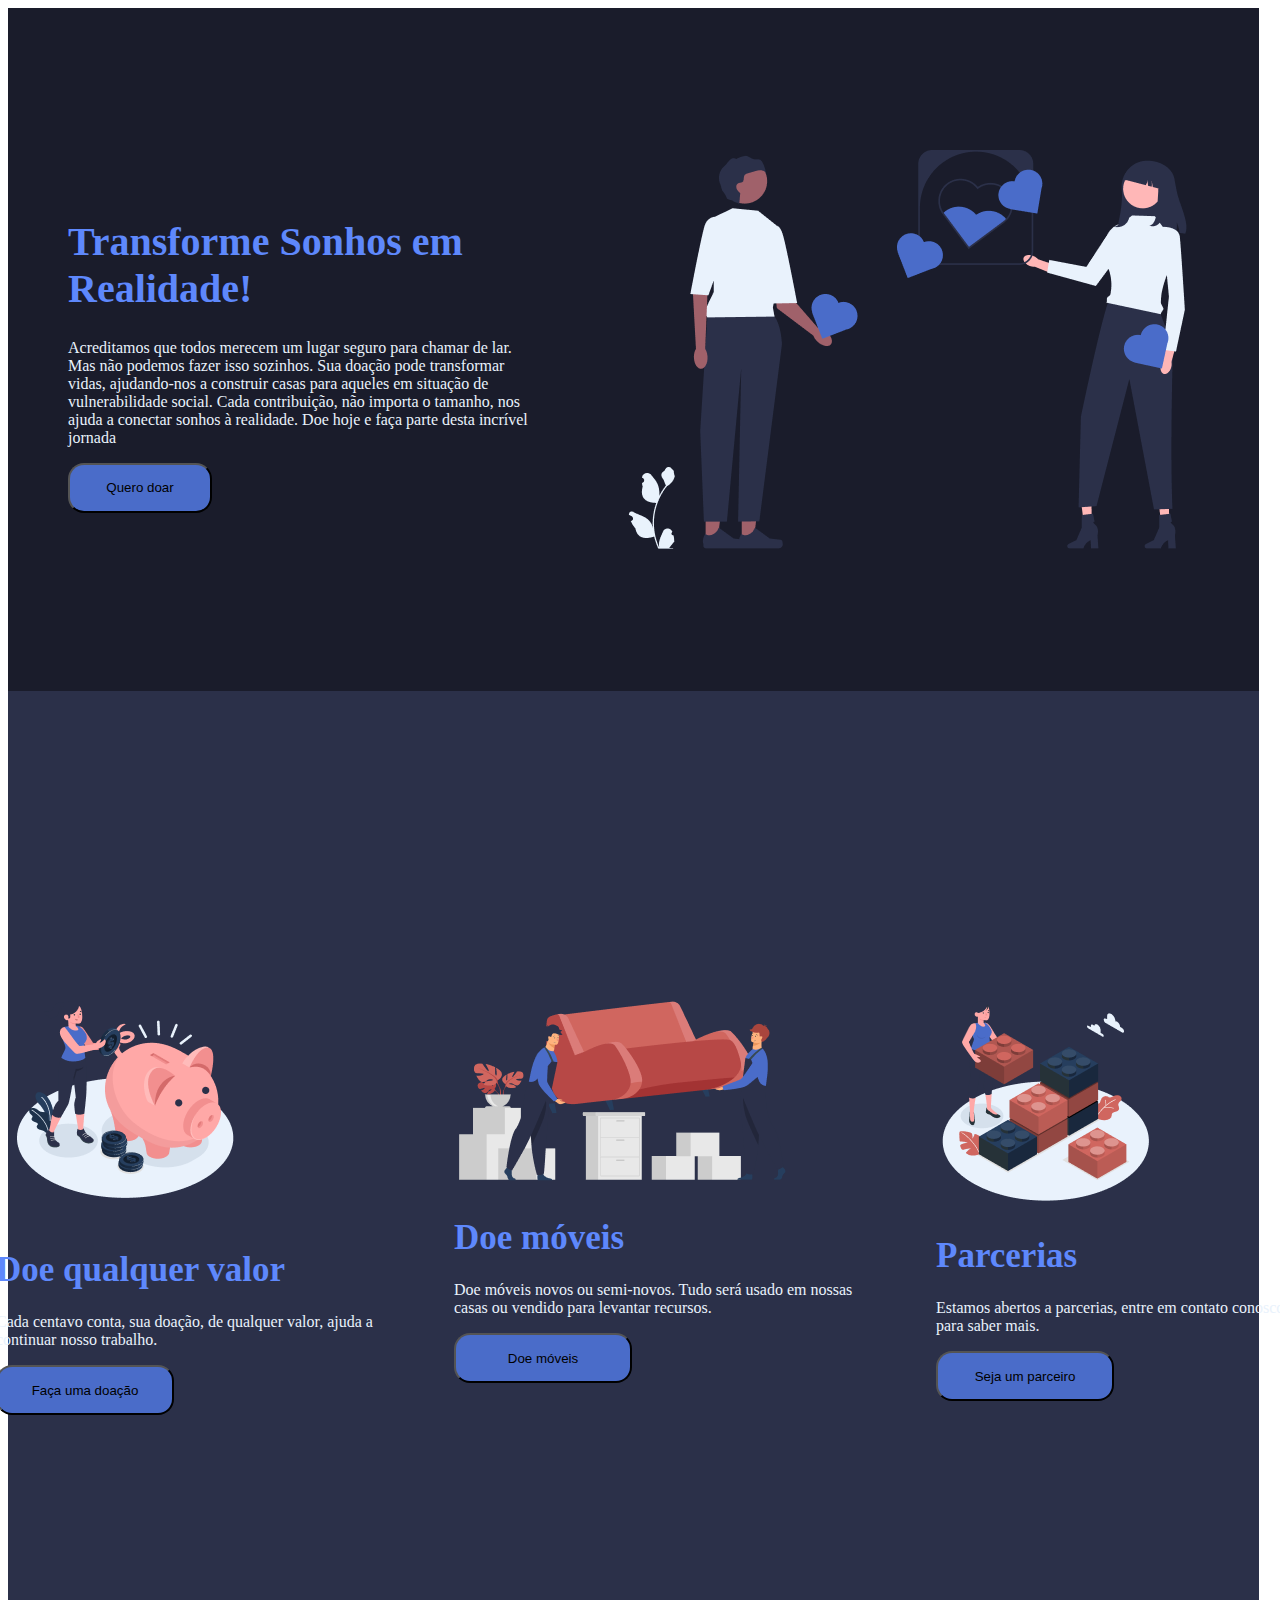
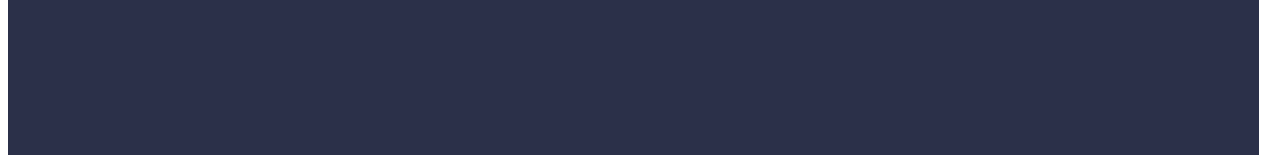
<file: src/view/pageDonate/index.html>
<!DOCTYPE html>
<html lang="en">

<head>
    <meta charset="UTF-8">
    <meta name="viewport" content="width=device-width, initial-scale=1.0">
    <title>Document</title>
    <link rel="stylesheet" href="./style.css">
</head>
<body>
    <!DOCTYPE html>
<html lang="en">

<head>
    <meta charset="UTF-8">
    <meta name="viewport" content="width=device-width, initial-scale=1.0">
    <title>Document</title>
    <link rel="stylesheet" href="./style.css">
</head>

<body>
    <section class="CorpoPrincipal">
        <section class="paginaDoacaoApresentacao">
            <div id="doacaoDivApresentacao">
                <h1>Transforme Sonhos em Realidade!</h1>
                <p>Acreditamos que todos merecem um lugar seguro para chamar de lar. Mas não podemos fazer isso
                    sozinhos.
                    Sua doação pode transformar vidas, ajudando-nos a construir casas para aqueles em situação de
                    vulnerabilidade social.
                    Cada contribuição, não importa o tamanho, nos ajuda a conectar sonhos à realidade. Doe hoje e faça
                    parte
                    desta incrível jornada</p>
                <button id="btnQueroDoar" onclick="">Quero doar</button>
            </div>
            <div id="doacaoDivImg">
                <img src="./assets/img/img - página principal doação.png">
            </div>
        </section>
        <section class="paginaDoacaoAcoes">
            <div id="doacaoDivDoeValor">.
                <img src="./assets/img/img - Doe qualquer valor.png">
                <h1>Doe qualquer valor</h1>
                <p>Cada centavo conta, sua doação, de qualquer valor, ajuda a continuar nosso trabalho.</p>
                <button id="btnDoeValor" onclick="">Faça uma doação</button>
            </div>
            <div id="doacaoDivMoveis">
                <img src="./assets/img/img - doe móveis.png">
                <h1>Doe móveis</h1>
                <p>Doe móveis novos ou semi-novos.
                    Tudo será usado em nossas casas ou vendido para levantar recursos.</p>
                <button id="btnDoeMoveis" onclick="">Doe móveis</button>
            </div>
            <div id="doacaoDivParceria">
                <img src="./assets/img/img - parcerias.png">
                <h1>Parcerias</h1>
                <p>Estamos abertos a parcerias, entre em contato conosco para saber mais.</p>
                <button id="btnParcerias" onclick="">Seja um parceiro</button>
            </div>
        </section>
    </section>
</body>

</html>
</body>
</html>
</file>
<file: src/view/pageDonate/style.css>
.paginaDoacaoApresentacao {
    width: 64.5rem;
    height: 25.1rem;
    top: 6.25rem;
    display: inline-flex;
    padding: 8.9375rem 6.0625rem 8.625rem 7.625rem;
    justify-content: center;
    align-items: center;
    gap: 5rem;
    border: 6.25rem;
    background-color: rgba(26, 28, 43, 1);
}

.paginaDoacaoApresentacao h1 {
    width: 28.8125rem;
    color: rgba(94, 136, 252, 1);
    font-family: Poppins;
    font-size: 2.5rem;
    font-style: normal;
    font-weight: 600;
    line-height: normal;
}

.paginaDoacaoApresentacao p {
    width: 28.8125rem;
    color: #E9F2FC;
    font-family: Poppins;
    font-size: 1rem;
    font-style: normal;
    font-weight: 400;
    line-height: normal;
}

.paginaDoacaoApresentacao button {
    display: flex;
    width: 9rem;
    height: 3.125rem;
    padding: 1rem;
    flex-direction: column;
    justify-content: center;
    align-items: center;
    gap: 0.625rem;
    flex-shrink: 0;
    border-radius: 1rem;
    background: rgba(74, 108, 201, 1);
}

.paginaDoacaoApresentacao img {
    width: 38.4375rem;
    height: 25rem;
}

.paginaDoacaoAcoes {
    display: inline-flex;
    width: 64.5rem;
    height: 48.9375rem;
    flex-shrink: 0;
    background-color: rgba(43, 48, 73, 1);
    justify-content: center;
    align-items: center;
    padding: 8.9375rem 6.0625rem 8.625rem 7.625rem;
    gap: 5rem;
}

#doacaoDivDoeValor {
    width: 23.625rem;
    height: 29.5625rem;
    flex-shrink: 0;
}

#doacaoDivMoveis {
    width: 25.125rem;
    height: 28.5625rem;
    flex-shrink: 0;
}

#doacaoDivParceria {
    width: 22.5rem;
    height: 29.5625rem;
    flex-shrink: 0;
}

.paginaDoacaoAcoes h1 {
    color: #5E88FC;
    font-family: Poppins;
    font-size: 2.1875rem;
    font-style: normal;
    font-weight: 600;
    line-height: normal;
}

.paginaDoacaoAcoes p {
    color: #E9F2FC;
    font-family: Poppins;
    font-size: 1rem;
    font-style: normal;
    font-weight: 400;
    line-height: normal;
}

.paginaDoacaoAcoes button {
    display: flex;
    width: 11.125rem;
    height: 3.125rem;
    padding: 1rem;
    flex-direction: column;
    justify-content: center;
    align-items: center;
    gap: 0.625rem;
    flex-shrink: 0;
    border-radius: 1rem;
    background: rgba(74, 108, 201, 1);
}
</file>
